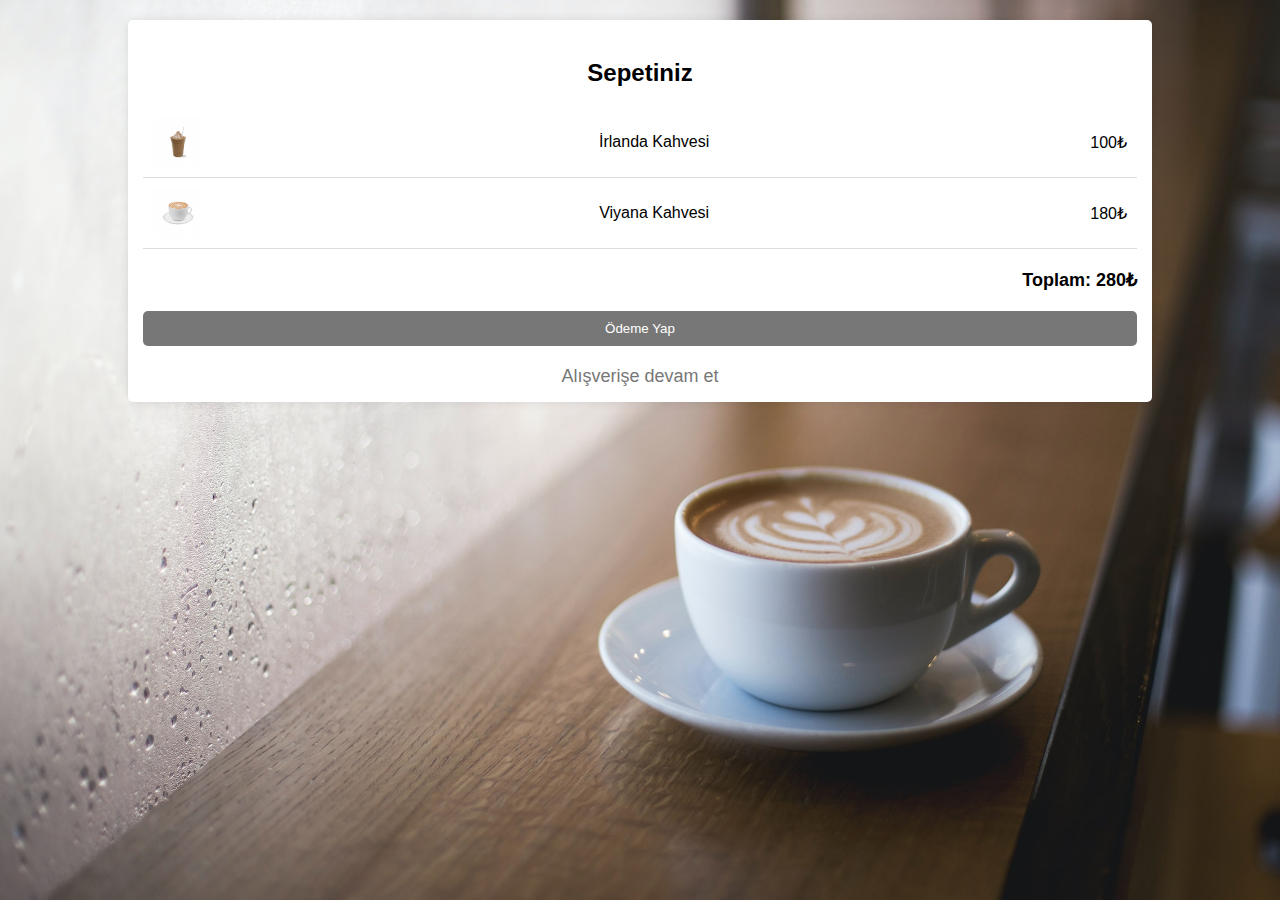
<file: basket.html>
<!DOCTYPE html>
<html lang="tr">

<head>
    <meta charset="UTF-8" />
    <meta name="viewport" content="width=device-width, initial-scale=1.0" />
    <title>Sepet</title>
    <style>
        body {
            font-family: Arial, sans-serif;
            margin: 0;
            padding: 0;
            background-image: url('img/banner.jpg');
            background-size: cover; /* Arka planı ekran boyutuna göre ayarla */
            background-repeat: no-repeat; /* Arka planın tekrar etmesini engelle */
            background-attachment: fixed; /* Arka plan sabit kalsın */
        }

        .container {
            width: 80%;
            margin: 20px auto;
            display: flex;
            justify-content: space-between;
        }

        .cart {
            background-color: white;
            padding: 15px;
            border-radius: 5px;
            box-shadow: 0 0 10px rgba(0, 0, 0, 0.1);
            flex: 1;
        }

        .cart h3 {
            text-align: center;
            font-size: 24px;
            margin-bottom: 20px;
        }

        .cart-item {
            padding: 10px;
            border-bottom: 1px solid #ddd;
            display: flex;
            align-items: center;
            justify-content: space-between;
        }

        .cart-item img {
            width: 50px;
            height: 50px;
            margin-right: 15px;
            object-fit: cover;
        }

        .total {
            font-size: 18px;
            font-weight: bold;
            margin-top: 20px;
            text-align: right;
        }

        .checkout-btn {
            background-color: #777;
            color: white;
            padding: 10px 20px;
            border: none;
            border-radius: 5px;
            cursor: pointer;
            width: 100%;
            margin-top: 20px;
        }

        .checkout-btn:hover {
            background-color: #555;
        }

        .back-button {
            text-decoration: none;
            color: #777;
            font-size: 18px;
            display: block;
            text-align: center;
            margin-top: 20px;
        }

        .back-button:hover {
            text-decoration: underline;
        }
    </style>
</head>

<body>

    <div class="container">
        <div class="cart">
            <h3>Sepetiniz</h3>

            <!-- Ürün 1 -->
            <div class="cart-item">
                <img src="img/cafe-irish.jpg" alt="İrlanda Kahvesi">
                <span>İrlanda Kahvesi</span>
                <span>100₺</span>
            </div>

            <!-- Ürün 2 -->
            <div class="cart-item">
                <img src="img/cafe-viena.jpg" alt="Viyana Kahvesi">
                <span>Viyana Kahvesi</span>
                <span>180₺</span>
            </div>

            <div class="total">
                Toplam: 280₺
            </div>

            <a href="payment.html"><button class="checkout-btn">Ödeme Yap</button></a>
            <a href="index.html" class="back-button">Alışverişe devam et</a>
        </div>
    </div>

</body>

</html>
</file>
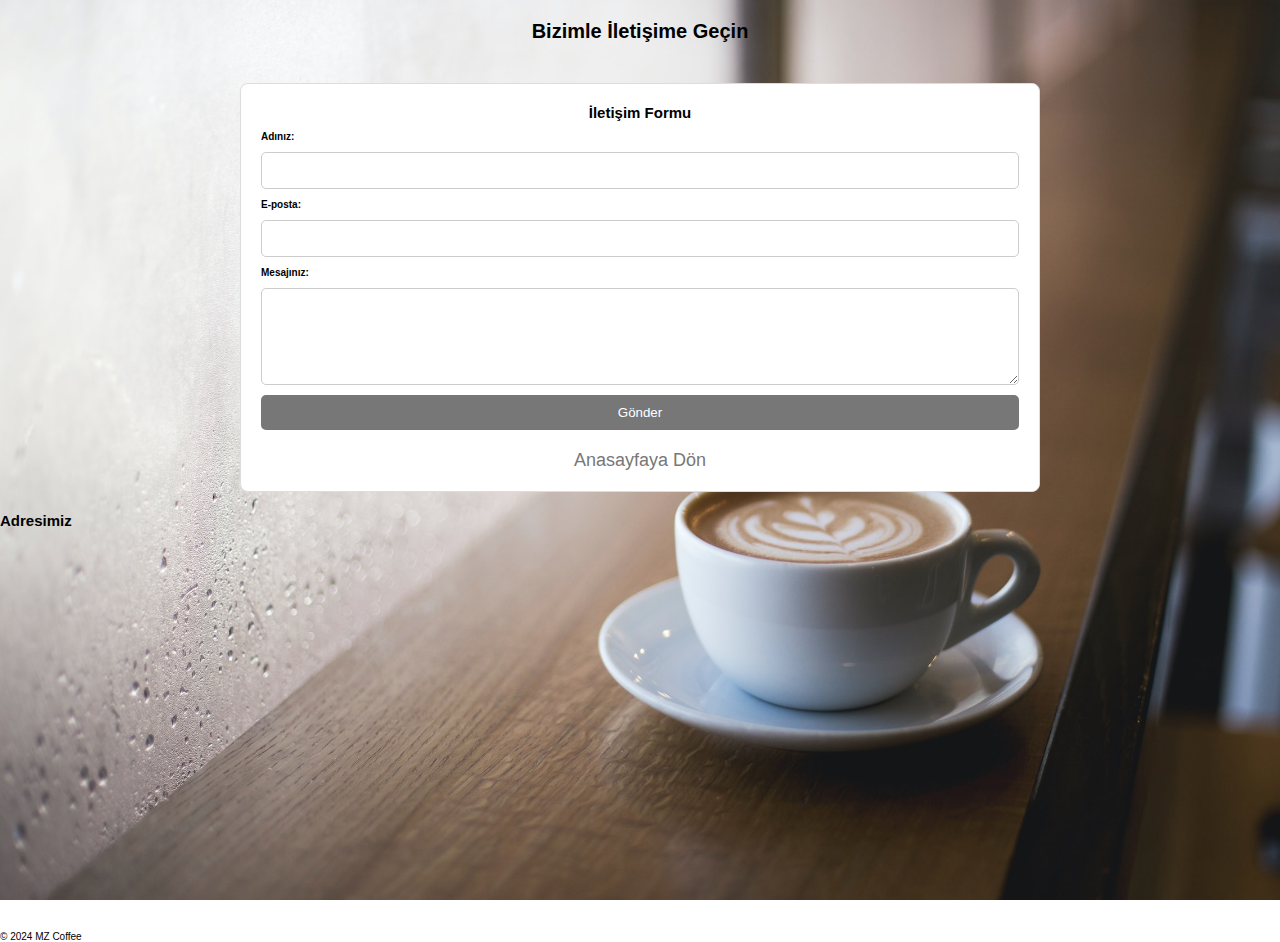
<file: contact.html>
<!DOCTYPE html>
<html lang="en">
<head>
    <meta charset="UTF-8">
    <meta name="viewport" content="width=device-width, initial-scale=1.0">
    <title>İletişim</title>
    <link rel="stylesheet" href="styles.css">
    <style>
        body {
            font-family: Arial, sans-serif;
            margin: 0;
            padding: 0;
            background-image: url('img/banner.jpg');
            background-size: cover;
            background-repeat: no-repeat;
            background-attachment: fixed;
        }

        header {
            text-align: center;
            padding: 20px;
        }

        .contact-section, .contact-info {
            margin: 20px auto;
            padding: 20px;
            background-color: white;
            border-radius: 8px;
            width: 80%;
        }

        .contact-info ul {
            list-style: none;
            padding: 0;
        }

        .contact-info li {
            margin: 10px 0;
        }

        /* Google Maps iframe stilleri */
        #map {
            width: 80%; /* Genişliği %100 yapıyoruz */
            height: 400px; /* Yüksekliği 400px belirliyoruz */
            border: 0;
            border-radius: 8px;
            margin-top: 20px;
            margin-left: auto;
            margin-right: auto;
            
        }

        .back-button {
            display: block;
            text-align: center;
            font-size: 18px;
            color: #777;
            margin-top: 20px;
            text-decoration: none;
        }

        .back-button:hover {
            text-decoration: underline;
        }

        .submit-btn {
            padding: 10px 20px;
            background-color: #4a4545;
            color: white;
            border: none;
            border-radius: 5px;
            cursor: pointer;
            width: 100%;
        }

        .submit-btn:hover {
            background-color: #777;
        }
    </style>
</head>
<body>
    <header>
        <h1>Bizimle İletişime Geçin</h1>
    </header>
    <main>
        <section class="contact-section">
            <h2>İletişim Formu</h2>
            <form action="#" method="post" class="contact-form">
                <label for="name">Adınız:</label>
                <input type="text" id="name" name="name" required>
                
                <label for="email">E-posta:</label>
                <input type="email" id="email" name="email" required>
                
                <label for="message">Mesajınız:</label>
                <textarea id="message" name="message" rows="5" required></textarea>
                
                <button type="submit" class="submit-btn">Gönder</button>
            </form>
            <!-- Anasayfaya Dön yazısı -->
            <a href="index.html" class="back-button">Anasayfaya Dön</a>
        </section>

        <!-- Harita Alanı -->
        <section>
            <h2>Adresimiz</h2>
            <iframe 
                src="https://www.google.com/maps/embed?pb=!1m18!1m12!1m3!1d3143.846742428235!2d28.9150336!3d40.9951853!2m3!1f0!2f0!3f0!3m2!1i1024!2i768!4f13.1!3m3!1m2!1s0x14cab7f7b9620421:0xfe959152b4ae62cf!2s%C4%B0stanbul+Topkap%C4%B1+%C3%9Cniversitesi!5e0!3m2!1str!2str!4v1676570575562!5m2!1str!2str" 
                width="100%" 
                height="400" 
                style="border:0;" 
                allowfullscreen="" 
                loading="lazy">
            </iframe>
        </section>
    </main>
    <footer>
        <p>&copy; 2024 MZ Coffee</p>
    </footer>
</body>
</html>
</file>
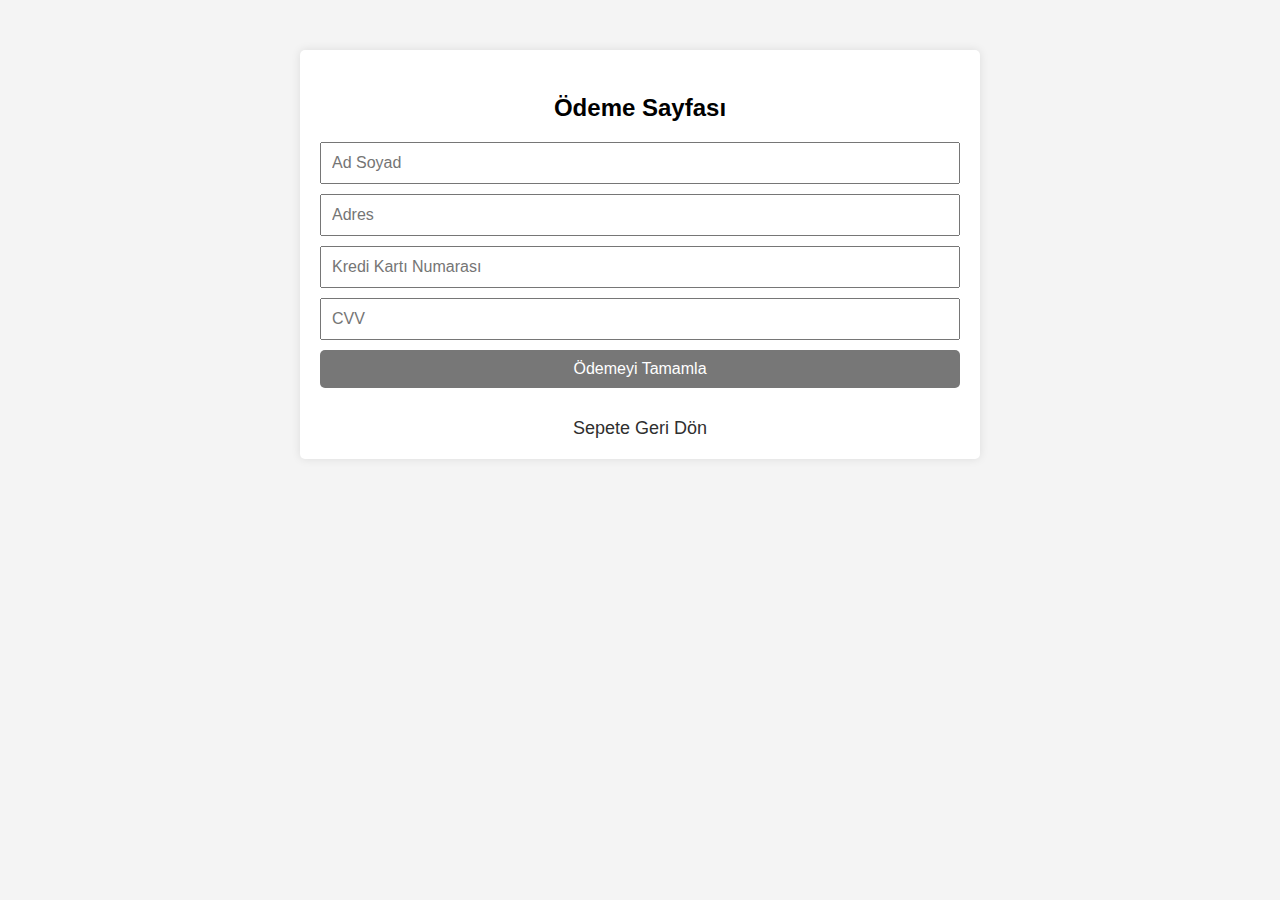
<file: payment.html>
<!DOCTYPE html>
<html lang="tr">

<head>
    <meta charset="UTF-8" />
    <meta name="viewport" content="width=device-width, initial-scale=1.0" />
    <title>Ödeme Sayfası</title>
    <style>
        body {
            font-family: Arial, sans-serif;
            margin: 0;
            padding: 0;
            background-color: #f4f4f4;
        }

        .container {
            width: 50%;
            margin: 50px auto;
            padding: 20px;
            background-color: white;
            border-radius: 5px;
            box-shadow: 0 0 10px rgba(0, 0, 0, 0.1);
        }

        .payment-title {
            font-size: 24px;
            text-align: center;
            margin-bottom: 20px;
        }

        .payment-form {
            display: flex;
            flex-direction: column;
        }

        .payment-form input,
        .payment-form button {
            padding: 10px;
            margin-bottom: 10px;
            font-size: 16px;
        }

        .payment-form button {
            background-color: #777;
            color: white;
            border: none;
            border-radius: 5px;
            cursor: pointer;
        }

        .payment-form button:hover {
            background-color: #555;
        }

        .back-button {
            text-decoration: none;
            color: #2f2f2f;
            font-size: 18px;
            display: block;
            text-align: center;
            margin-top: 20px;
        }

        .back-button:hover {
            text-decoration: underline;
        }
    </style>
</head>

<body>

    <div class="container">
        <h3 class="payment-title">Ödeme Sayfası</h3>
        <form class="payment-form" action="payment_success.html" method="GET">
            <input type="text" placeholder="Ad Soyad" required />
            <input type="text" placeholder="Adres" required />
            <input type="text" placeholder="Kredi Kartı Numarası" required />
            <input type="text" placeholder="CVV" required />
            <button type="submit">Ödemeyi Tamamla</button>
        </form>
        
        <a href="basket.html" class="back-button">Sepete Geri Dön</a>
    </div>

</body>

</html>
</file>
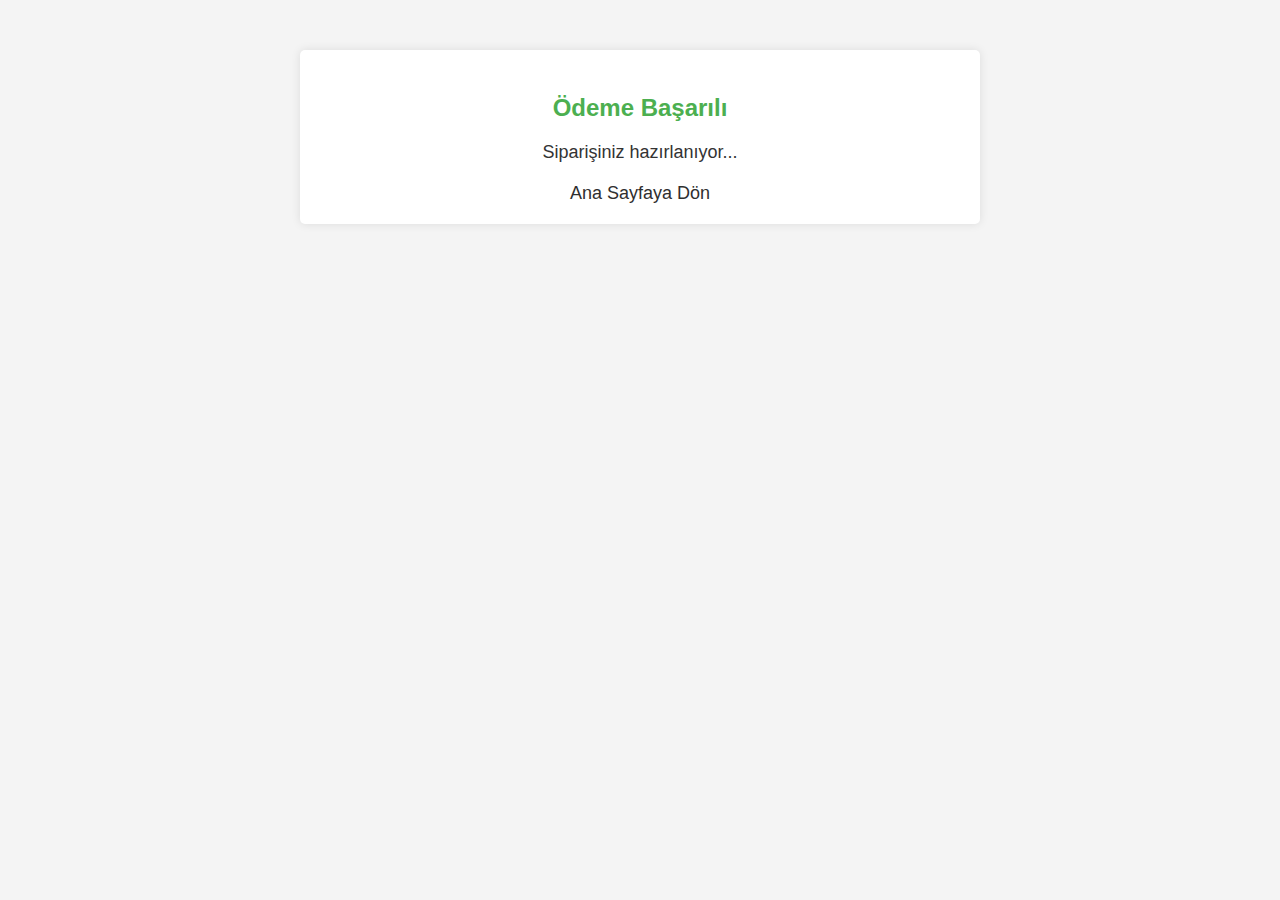
<file: payment_success.html>
<!DOCTYPE html>
<html lang="tr">
<head>
    <meta charset="UTF-8" />
    <meta name="viewport" content="width=device-width, initial-scale=1.0" />
    <title>Ödeme Başarılı</title>
    <style>
        body {
            font-family: Arial, sans-serif;
            margin: 0;
            padding: 0;
            background-color: #f4f4f4;
        }

        .container {
            width: 50%;
            margin: 50px auto;
            padding: 20px;
            background-color: white;
            border-radius: 5px;
            box-shadow: 0 0 10px rgba(0, 0, 0, 0.1);
            text-align: center;
        }

        .success-title {
            font-size: 24px;
            color: #4CAF50;
            margin-bottom: 20px;
        }

        .success-message {
            font-size: 18px;
            margin-bottom: 20px;
            color: #333;
        }

        .home-button {
            text-decoration: none;
            color: #2f2f2f;
            font-size: 18px;
            display: block;
            text-align: center;
            margin-top: 20px;
        }

        .home-button:hover {
            text-decoration: underline;
        }
    </style>
</head>
<body>

    <div class="container">
        <h3 class="success-title">Ödeme Başarılı</h3>
        <p class="success-message">Siparişiniz hazırlanıyor...</p>
        <a href="index.html" class="home-button">Ana Sayfaya Dön</a>
    </div>

</body>
</html>
</file>
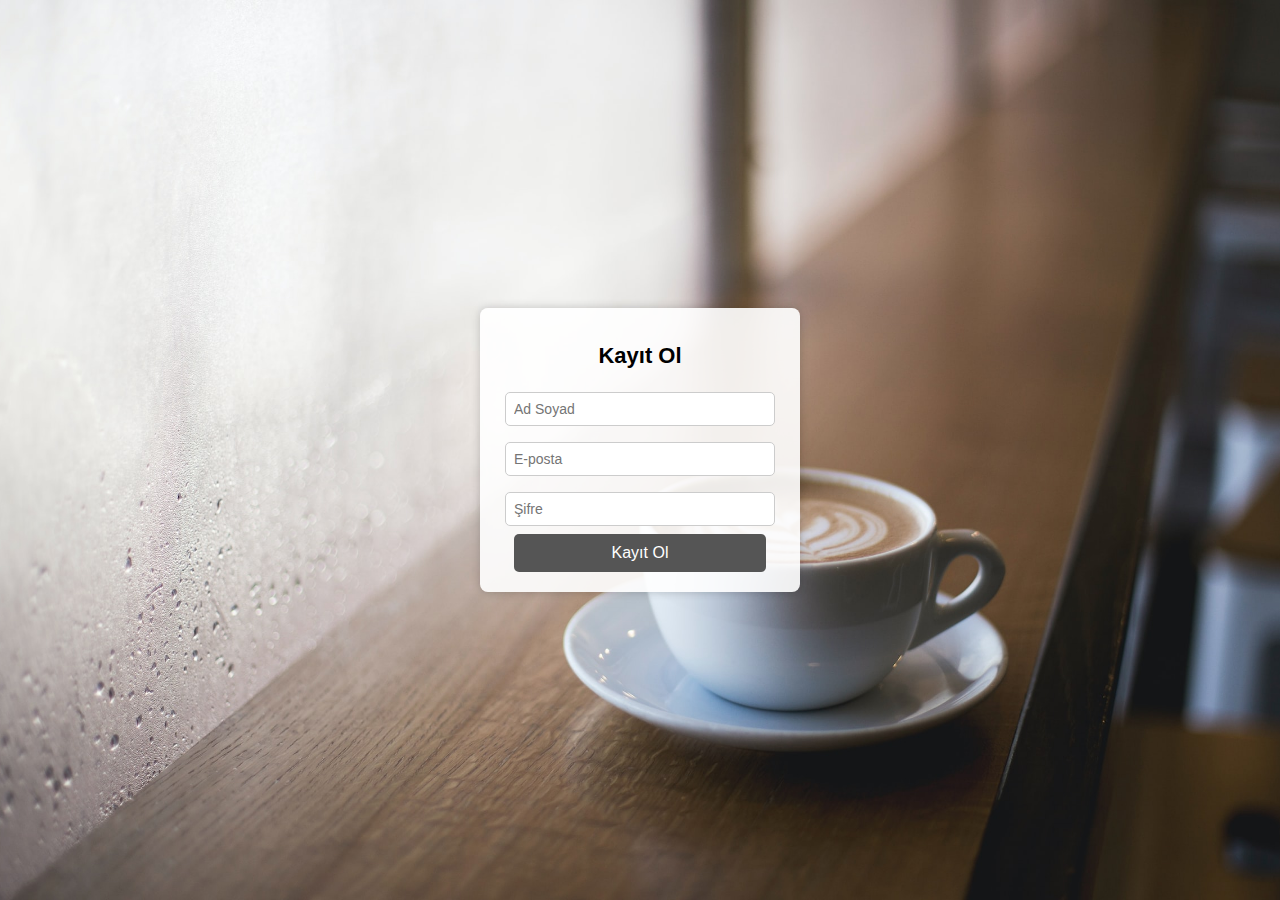
<file: user.html>
<!DOCTYPE html>
<html lang="tr">
<head>
    <meta charset="UTF-8" />
    <meta name="viewport" content="width=device-width, initial-scale=1.0" />
    <title>Kayıt Ol</title>
    <style>
        body {
            font-family: Arial, sans-serif;
            margin: 0;
            padding: 0;
            background-image: url('img/banner.jpg'); /* Arka plan fotoğrafı */
            background-size: cover;
            background-position: center;
            display: flex;
            justify-content: center;
            align-items: center;
            height: 100vh;
        }

        .container {
            background-color: rgba(255, 255, 255, 0.9); /* Yarı saydam beyaz arka plan */
            padding: 20px;
            border-radius: 8px;
            box-shadow: 0 0 10px rgba(0, 0, 0, 0.2);
            width: 280px;
            text-align: center;
            transition: all 0.3s ease-in-out;
        }

        .container h1 {
            font-size: 22px;
            margin-bottom: 15px;
        }

        .container input {
            width: 90%;
            padding: 8px;
            margin: 8px 0;
            border: 1px solid #ccc;
            border-radius: 5px;
            font-size: 14px;
        }

        .container button {
            width: 90%;
            padding: 10px;
            background-color: #555;
            color: white;
            border: none;
            border-radius: 5px;
            font-size: 16px;
            cursor: pointer;
        }

        .container button:hover {
            background-color: #444;
        }
    </style>
</head>
<body>
    <div class="container">
        <h1>Kayıt Ol</h1>
        <form action="user_success.html" method="GET">
            <input type="text" placeholder="Ad Soyad" name="fullname" required />
            <input type="email" placeholder="E-posta" name="email" required />
            <input type="password" placeholder="Şifre" name="password" required />
            <button type="submit">Kayıt Ol</button>
        </form>
    </div>
</body>
</html>
</file>
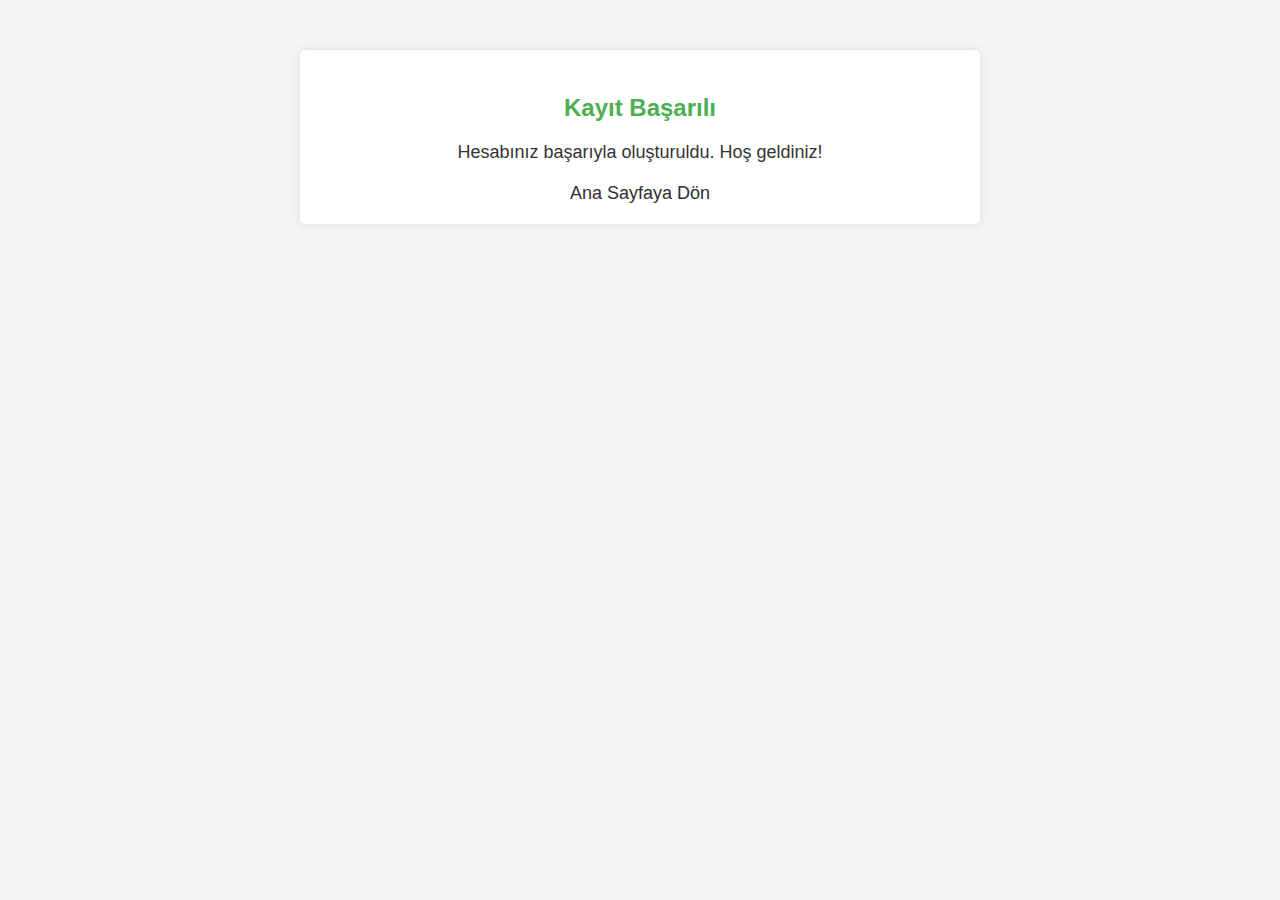
<file: user_success.html>
<!DOCTYPE html>
<html lang="tr">
<head>
    <meta charset="UTF-8" />
    <meta name="viewport" content="width=device-width, initial-scale=1.0" />
    <title>Kayıt Başarılı</title>
    <style>
        body {
            font-family: Arial, sans-serif;
            margin: 0;
            padding: 0;
            background-color: #f4f4f4;
        }

        .container {
            width: 50%;
            margin: 50px auto;
            padding: 20px;
            background-color: white;
            border-radius: 5px;
            box-shadow: 0 0 10px rgba(0, 0, 0, 0.1);
            text-align: center;
        }

        .success-title {
            font-size: 24px;
            color: #4CAF50;
            margin-bottom: 20px;
        }

        .success-message {
            font-size: 18px;
            margin-bottom: 20px;
            color: #333;
        }

        .home-button {
            text-decoration: none;
            color: #2f2f2f;
            font-size: 18px;
            display: block;
            text-align: center;
            margin-top: 20px;
        }

        .home-button:hover {
            text-decoration: underline;
        }
    </style>
</head>
<body>

    <div class="container">
        <h3 class="success-title">Kayıt Başarılı</h3>
        <p class="success-message">Hesabınız başarıyla oluşturuldu. Hoş geldiniz!</p>
        <a href="index.html" class="home-button">Ana Sayfaya Dön</a>
    </div>

</body>
</html>
</file>
<file: styles.css>
@import url('https://fonts.googleapis.com/css2?family=Poppins:wght@300;400;500;600;700&display=swap');

:root {
	--primary-color: #c7a17a;
	--background-color: #f9f5f0;
	--dark-color: #151515;
}

html {
	font-size: 62.5%;
	font-family: 'Poppins', sans-serif;
}

* {
	margin: 0;
	padding: 0;
	box-sizing: border-box;
}

/* ********************************** */
/*             UTILIDADES             */
/* ********************************** */
.container {
	max-width: 120rem;
	margin: 0 auto;
}

.heading-1 {
	text-align: center;
	font-weight: 500;
	font-size: 3rem;
}

/* ********************************** */
/*               HEADER               */
/* ********************************** */
.container-hero {
	background-color: var(--background-color);
}
/* Sepet ikonu ve ürün sayısı */
.basket-link {
    position: relative; /* Ürün sayısını sepete göre konumlandırmak için gerekli */
    text-decoration: none;
}

.basket-link .fa-basket-shopping {
    font-size: 3rem; /* İkon boyutu */
    color: var(--primary-color); /* İkon rengi */
}

.basket-count {
    position: absolute;
    top: -8px; /* Logonun üst kısmına taşıma */
    right: -8px; /* Logonun sağ üst köşesine taşıma */
    background-color: red; /* Bildirim rengi */
    color: white;
    font-size: 1.2rem; /* Sayı boyutu */
    font-weight: bold;
    padding: 2px 6px; /* Balon büyüklüğü */
    border-radius: 50%; /* Daire formu */
    display: flex;
    align-items: center;
    justify-content: center;
    min-width: 20px; /* Küçük sayıların görünürlüğü için genişlik */
    height: 20px; /* Sabit yükseklik */
    box-shadow: 0 0 5px rgba(0, 0, 0, 0.2); /* Hafif bir gölge */
}

.hero {
	display: flex;
	justify-content: space-between;
	align-items: center;
	padding: 2rem 0;
}

.customer-support {
	display: flex;
	align-items: center;
	gap: 2rem;
}

.customer-support i {
	font-size: 3.3rem;
}

.content-customer-support {
	display: flex;
	flex-direction: column;
}

.container-logo {
	display: flex;
	align-items: center;
	gap: 0.5rem;
}

.container-logo i {
	font-size: 3rem;
}

.container-logo h1 a {
	text-decoration: none;
	color: #000;
	font-size: 3rem;
	text-transform: uppercase;
	letter-spacing: -1px;
}

.container-user {
	display: flex;
	gap: 1rem;
	cursor: pointer;
}

.container-user .fa-user {
	font-size: 3rem;
	color: var(--primary-color);
	padding-right: 2.5rem;
	border-right: 1px solid #e2e2e2;
}

.container-user .fa-basket-shopping {
	font-size: 3rem;
	color: var(--primary-color);
	padding-left: 1rem;
}

.content-shopping-cart {
	display: flex;
	flex-direction: column;
}

/* ************* NAVBAR ************* */
.container-navbar {
	background-color: var(--primary-color);
}

.navbar {
	display: flex;
	justify-content: space-between;
	align-items: center;
	padding: 1rem 0;
}

.navbar .fa-bars {
	display: none;
}

.menu {
	display: flex;
	gap: 2rem;
}

.menu li {
	list-style: none;
}

.menu a {
	text-decoration: none;
	font-size: 1.3rem;
	color: var(--dark-color);
	font-weight: 600;
	text-transform: uppercase;
	position: relative;
}

.menu a::after {
	content: '';
	width: 1.5rem;
	height: 1px;
	background-color: #fff;
	position: absolute;
	bottom: -3px;
	left: 50%;
	transform: translate(-50%, 50%);
	opacity: 0;
	transition: all 0.3s ease;
}

.menu a:hover::after {
	opacity: 1;
}

.menu a:hover {
	color: #fff;
}

.search-form {
	position: relative;
	display: flex;
	align-items: center;
	border: 2px solid #fff;
	border-radius: 2rem;
	background-color: #fff;
	height: 4.4rem;
	overflow: hidden;
}

.search-form input {
	outline: none;
	font-family: inherit;
	border: none;
	width: 25rem;
	font-size: 1.4rem;
	padding: 0 2rem;
	color: #777;
	cursor: pointer;
}

.search-form input::-webkit-search-cancel-button {
	appearance: none;
}

.search-form .btn-search {
	border: none;
	background-color: var(--primary-color);
	display: flex;
	align-items: center;
	justify-content: center;
	height: 100%;
	padding: 1rem;
}

.btn-search i {
	font-size: 2rem;
	color: #fff;
}

/* ********************************** */
/*               BANNER               */
/* ********************************** */
.banner {
	background-image: linear-gradient(100deg, #000000, #00000020),
		url('img/banner.jpg');
	height: 60rem;
	background-size: cover;
	background-position: center;
}

.content-banner {
	max-width: 90rem;
	margin: 0 auto;
	padding: 25rem 0;
}

.content-banner p {
	color: var(--primary-color);
	font-size: 1.2rem;
	margin-bottom: 1rem;
	font-weight: 500;
}

.content-banner h2 {
	color: #fff;
	font-size: 3.5rem;
	font-weight: 500;
	line-height: 1.2;
}

.content-banner a {
	margin-top: 2rem;
	text-decoration: none;
	color: #fff;
	background-color: var(--primary-color);
	display: inline-block;
	padding: 1rem 3rem;
	text-transform: uppercase;
	border-radius: 3rem;
}

/* ********************************** */
/*            MAIN CONTENT            */
/* ********************************** */
.main-content {
	background-color: var(--background-color);
}

/* ********************************** */
/*              FEATURES              */
/* ********************************** */
.container-features {
	display: grid;
	grid-template-columns: repeat(4, 1fr);
	gap: 3rem;
	padding: 3rem 0;
}

.card-feature {
	display: flex;
	align-items: center;
	justify-content: center;
	gap: 1.5rem;

	background-color: #fff;
	border-radius: 1rem;
	padding: 1.5rem 0;
}

.card-feature i {
	font-size: 2.7rem;
	color: var(--primary-color);
}

.feature-content {
	display: flex;
	flex-direction: column;
	gap: 0.5rem;
}

.feature-content span {
	font-weight: 700;
	font-size: 1.2rem;
	color: var(--dark-color);
}

.feature-content p {
	color: #777;
	font-weight: 500;
}

/* ********************************** */
/*             CATEGORIES             */
/* ********************************** */

.top-categories {
	display: flex;
	flex-direction: column;
	gap: 2rem;
	margin-bottom: 3rem;
}

.container-categories {
	display: grid;
	grid-template-columns: repeat(3, 1fr);
	gap: 3rem;
}

.card-category {
	height: 20rem;
	display: flex;
	flex-direction: column;
	align-items: center;
	justify-content: center;
	border-radius: 2rem;
	gap: 2rem;
}

.category-moca {
	background-image: linear-gradient(#00000080, #00000080),
		url('img/moca-category.jpg');
	background-size: cover;
	background-position: bottom;
	background-repeat: no-repeat;
}

.category-capuchino {
	background-image: linear-gradient(#00000080, #00000080),
		url('img/capuchino-category.jpg');
	background-size: cover;
	background-position: center;
	background-repeat: no-repeat;
}

.category-expreso {
	background-image: linear-gradient(#00000080, #00000080),
		url('img/expreso-category.jpg');
	background-size: cover;
	background-position: center;
	background-repeat: no-repeat;
}

.card-category p {
	font-size: 2.5rem;
	color: #fff;
	text-transform: capitalize;
	position: relative;
}

.card-category p::after {
	content: '';
	width: 2.5rem;
	height: 2px;
	background-color: #fff;
	position: absolute;
	bottom: -1rem;
	left: 50%;
	transform: translate(-50%, 50%);
}

.card-category span {
	font-size: 1.6rem;
	color: #fff;
	cursor: pointer;
}

.card-category span:hover {
	color: var(--primary-color);
}

/* ********************************** */
/*            TOP PRODUCTS            */
/* ********************************** */
.top-products {
	display: flex;
	flex-direction: column;
	gap: 2rem;
	margin-bottom: 3rem;
}

.container-options {
	display: flex;
	justify-content: center;
	gap: 2rem;
	margin-bottom: 1rem;
}

.container-options span {
	color: #777;
	background-color: #fff;
	padding: 0.7rem 3rem;
	font-size: 1.4rem;
	text-transform: capitalize;
	border-radius: 2rem;
	cursor: pointer;
}

.container-options span:hover {
	background-color: var(--primary-color);
	color: #fff;
}

.container-options span.active {
	background-color: var(--primary-color);
	color: #fff;
}

/* Products */
.container-products {
	display: grid;
	grid-template-columns: repeat(auto-fit, minmax(20rem, 1fr));
	gap: 3rem;
}

.card-product {
	background-color: #fff;
	padding: 2rem 3rem;
	border-radius: 0.5rem;
	cursor: pointer;
	box-shadow: 0 0 2px rgba(0, 0, 0, 0.1);
}

.container-img {
	position: relative;
}

.container-img img {
	width: 100%;
}

.container-img .discount {
	position: absolute;
	left: 0;
	background-color: var(--primary-color);
	color: #fff;
	padding: 2px 1.2rem;
	border-radius: 1rem;
	font-size: 1.2rem;
}

.card-product:hover .discount {
	background-color: #000;
}

.button-group {
	display: flex;
	flex-direction: column;
	gap: 1rem;

	position: absolute;
	top: 0;
	right: -3rem;
	z-index: -1;
	transition: all 0.4s ease;
}

.button-group span {
	border: 1px solid var(--primary-color);
	padding: 0.8rem;

	display: flex;
	align-items: center;
	justify-content: center;
	border-radius: 50%;
	cursor: pointer;
	transition: all 0.4s ease;
}

.button-group span:hover {
	background-color: var(--primary-color);
}

.button-group span i {
	font-size: 1.5rem;
	color: var(--primary-color);
}

.button-group span:hover i {
	color: #fff;
}

.card-product:hover .button-group {
	z-index: 0;
	right: -1rem;
}

.content-card-product {
	display: grid;
	justify-items: center;
	grid-template-columns: 1fr 1fr;
	grid-template-rows: repeat(4, min-content);
	row-gap: 1rem;
}

.stars {
	grid-row: 1/2;
	grid-column: 1/-1;
}

.stars i {
	font-size: 1.3rem;
	color: var(--primary-color);
}

.content-card-product h3 {
	grid-row: 2/3;
	grid-column: 1/-1;

	font-weight: 400;
	font-size: 1.6rem;
	margin-bottom: 1rem;
	cursor: pointer;
}

.content-card-product h3:hover {
	color: var(--primary-color);
}

.add-cart {
	justify-self: start;
	border: 2px solid var(--primary-color);
	padding: 1rem;
	border-radius: 50%;
	cursor: pointer;
	transition: all 0.4s ease;

	display: flex;
	align-items: center;
	justify-content: center;
}

.add-cart:hover {
	background-color: var(--primary-color);
}

.add-cart i {
	font-size: 1.5rem;
	color: var(--primary-color);
}

.add-cart:hover i {
	color: #fff;
}

.content-card-product .price {
	justify-self: end;
	align-self: center;

	font-size: 1.7rem;
	font-weight: 600;
}

.content-card-product .price span {
	font-size: 1.5rem;
	font-weight: 400;
	text-decoration: line-through;
	color: #777;
	margin-left: 0.5rem;
}

/* ********************************** */
/*               GALLERY              */
/* ********************************** */
.gallery {
	display: grid;
	grid-template-columns: repeat(4, 1fr);
	grid-template-rows: repeat(2, 30rem);
	gap: 1.5rem;
	margin-bottom: 3rem;
}

.gallery img {
	width: 100%;
	height: 100%;
	object-fit: cover;
}

.gallery-img-3 {
	grid-column: 2/4;
	grid-row: 1/3;
}

/* ********************************** */
/*              SPECIALS              */
/* ********************************** */
.specials {
	display: flex;
	flex-direction: column;
	gap: 2rem;
	margin-bottom: 3rem;
}

/* ********************************** */
/*                BLOGS               */
/* ********************************** */
.blogs {
	display: flex;
	flex-direction: column;
	gap: 2rem;
}

.container-blogs {
	display: grid;
	grid-template-columns: repeat(3, 1fr);
	gap: 3rem;
}

.card-blog {
	display: flex;
	flex-direction: column;
	gap: 2rem;
}

.card-blog .container-img {
	border-radius: 2rem;
	cursor: pointer;
	position: relative;
	overflow: hidden;
}

.button-group-blog {
	position: absolute;
	bottom: 1.5rem;
	right: -2.5rem;

	display: flex;
	gap: 0.7rem;
	z-index: -1;
	transition: all 0.3s ease;
}

.card-blog:hover .button-group-blog {
	z-index: 0;
	right: 1.5rem;
}

.button-group-blog span {
	background-color: #fff;
	padding: 1rem;
	border-radius: 50%;
	transition: all 0.4s ease;

	display: flex;
	align-items: center;
	justify-content: center;
}

.button-group-blog span i {
	font-size: 1.3rem;
}

.button-group-blog span:hover {
	background-color: var(--primary-color);
}

.button-group-blog span:hover i {
	color: #fff;
}

.content-blog h3 {
	font-size: 1.8rem;
	margin-bottom: 1.7rem;
	color: var(--dark-color);
	font-weight: 500;
}

.content-blog h3:hover {
	color: var(--primary-color);
	cursor: pointer;
}

.content-blog p {
	margin-top: 1rem;
	font-size: 1.4rem;
	color: #777;
}

.content-blog span {
	color: var(--primary-color);
	font-size: 1.3rem;
}

.btn-read-more {
	padding: 1rem 3rem;
	background-color: var(--primary-color);
	color: #fff;
	text-transform: uppercase;
	font-size: 1.4rem;
	border-radius: 2rem;
	margin: 3rem 0 5rem;
	display: inline-block;
	cursor: pointer;
}

.btn-read-more:hover {
	background-color: var(--dark-color);
}


/* CONTACT SECTION */
.contact-section {
    margin: 20px auto;
    padding: 20px;
    background-color: #f9f9f9;
    border: 1px solid #ddd;
    border-radius: 8px;
    max-width: 800px;
}

.contact-section h2 {
    font-size: 1.5em;
    margin-bottom: 10px;
    text-align: center;
}

.contact-section form {
    display: flex;
    flex-direction: column;
    gap: 10px;
    margin-bottom: 20px;
}

.contact-section label {
    font-weight: bold;
}

.contact-section input, 
.contact-section textarea {
    padding: 10px;
    border: 1px solid #ccc;
    border-radius: 5px;
    width: 100%;
}

.contact-section button {
    padding: 10px 20px;
    background-color: #777;
    color: white;
    border: none;
    border-radius: 5px;
    cursor: pointer;
}

.contact-section ul {
    list-style-type: none;
    padding: 0;
}

.contact-section li {
    margin-bottom: 10px;
}

/* Bildirim (Notification) */
.notification {
    display: none;
    margin-top: 20px;
    padding: 15px;
    background-color: #dff0d8;
    color: #3c763d;
    border: 1px solid #d6e9c6;
    border-radius: 5px;
    text-align: center;
}


/* ********************************** */
/*               FOOTER               */
/* ********************************** */

.footer {
	background-color: var(--primary-color);
}

.container-footer {
	display: flex;
	flex-direction: column;
	gap: 4rem;
	padding: 3rem;
}

.menu-footer {
	display: grid;
	grid-template-columns: repeat(3, 1fr) 30rem;
	gap: 3rem;
	justify-items: center;
}

.title-footer {
	font-weight: 600;
	font-size: 1.6rem;
	text-transform: uppercase;
}

.contact-info,
.information,
.my-account,
.newsletter {
	display: flex;
	flex-direction: column;
	gap: 2rem;
}

.contact-info ul,
.information ul,
.my-account ul {
	display: flex;
	flex-direction: column;
	gap: 1rem;
}

.contact-info ul li,
.information ul li,
.my-account ul li {
	list-style: none;
	color: #fff;
	font-size: 1.4rem;
	font-weight: 300;
}

.information ul li a,
.my-account ul li a {
	text-decoration: none;
	color: #fff;
	font-weight: 300;
}

.information ul li a:hover,
.my-account ul li a:hover {
	color: var(--dark-color);
}

.social-icons {
	display: flex;
	gap: 1.5rem;
}

.social-icons span {
	border-radius: 50%;
	width: 3rem;
	height: 3rem;

	display: flex;
	align-items: center;
	justify-content: center;
}

.social-icons span i {
	color: #fff;
	font-size: 1.2rem;
}

.facebook {
	background-color: #3b5998;
}

.twitter {
	background-color: #00acee;
}

.youtube {
	background-color: #c4302b;
}

.pinterest {
	background-color: #c8232c;
}

.instagram {
	background: linear-gradient(
		#405de6,
		#833ab4,
		#c13584,
		#e1306c,
		#fd1d1d,
		#f56040,
		#fcaf45
	);
}

.content p {
	font-size: 1.4rem;
	color: #fff;
	font-weight: 300;
}

.content input {
	outline: none;
	background: none;
	border: none;
	border-bottom: 2px solid #d2b495;
	cursor: pointer;
	padding: 0.5rem 0 1.2rem;
	color: var(--dark-color);
	display: block;
	margin-bottom: 3rem;
	margin-top: 2rem;
	width: 100%;
	font-family: inherit;
}

.content input::-webkit-input-placeholder {
	color: #eee;
}

.content button {
	border: none;
	background-color: #000;
	color: #fff;
	text-transform: uppercase;
	padding: 1rem 3rem;
	border-radius: 2rem;
	font-size: 1.4rem;
	font-family: inherit;
	cursor: pointer;
	font-weight: 600;
}

.content button:hover {
	background-color: var(--background-color);
	color: var(--primary-color);
}

.copyright {
	display: flex;
	justify-content: space-between;
	padding-top: 2rem;

	border-top: 1px solid #d2b495;
}

.copyright p {
	font-weight: 400;
	font-size: 1.6rem;
}

/* ********************************** */
/*       MEDIA QUERIES -- 768px       */
/* ********************************** */
@media (max-width: 768px) {
	html {
		font-size: 55%;
	}

	.hero {
		padding: 2rem;
	}

	.customer-support {
		display: none;
	}

	.content-shopping-cart {
		display: none;
	}

	.navbar {
		padding: 1rem 2rem;
	}

	.navbar .fa-bars {
		display: block;
		color: #fff;
		font-size: 3rem;
	}

	.menu {
		display: none;
	}

	.content-banner {
		max-width: 50rem;
		margin: 0 auto;
		padding: 25rem 0;
	}

	.container-features {
		grid-template-columns: repeat(2, 1fr);
		padding: 3rem 2rem;
	}

	.card-feature {
		padding: 2rem;
	}

	.heading-1 {
		font-size: 2.4rem;
	}

	.card-category {
		height: 12rem;
	}

	.card-category p {
		font-size: 2rem;
		text-align: center;
		line-height: 1;
	}

	.card-category span {
		font-size: 1.4rem;
	}

	.container-options {
		align-items: center;
	}

	.container-options span {
		text-align: center;
		padding: 1rem 2rem;
	}

	.container-products {
		grid-template-columns: repeat(auto-fit, minmax(28rem, 1fr));
	}

	.gallery {
		grid-template-rows: repeat(2, 15rem);
	}

	.container-blogs {
		overflow: hidden;
		grid-template-columns: 1fr 1fr;

		height: 52rem;
	}

	.menu-footer {
		grid-template-columns: repeat(2, 1fr);
	}

	.copyright {
		flex-direction: column;
		justify-content: center;
		align-items: center;
		gap: 1.5rem;
	}
}

/* ********************************** */
/*       MEDIA QUERIES -- 468px       */
/* ********************************** */
@media (max-width: 468px) {
	html {
		font-size: 42.5%;
	}

	.content-banner {
		max-width: 50rem;
		padding: 22rem 0;
	}

	.heading-1 {
		font-size: 2.8rem;
	}

	.card-feature {
		flex-direction: column;
		border-radius: 2rem;
	}

	.feature-content {
		align-items: center;
	}

	.feature-content p {
		font-size: 1.4rem;
		text-align: center;
	}

	.feature-content span {
		font-size: 1.6rem;
		text-align: center;
	}

	.container-options span {
		font-size: 1.8rem;
		padding: 1rem 1.5rem;
		font-weight: 500;
	}

	.container-products {
		grid-template-columns: repeat(auto-fit, minmax(25rem, 1fr));
		gap: 1rem;
	}

	.container-img .discount {
		font-size: 2rem;
	}

	.content-card-product h3 {
		font-size: 2.2rem;
	}

	.gallery {
		grid-template-rows: repeat(2, 20rem);
	}

	.blogs {
		padding: 2rem;
	}

	.container-blogs {
		grid-template-columns: 1fr;
		height: 75rem;
	}

	.content-blog h3 {
		font-size: 2.4rem;
	}

	.content-blog span {
		font-size: 1.8rem;
	}

	.content-blog p {
		font-size: 2.2rem;
	}

	.btn-read-more{
		font-size: 1.8rem;
	}

	.contact-info ul,
	.information ul,
	.my-account ul{
		display: none;
	}

	.contact-info {
		align-items: center;
	}

	.menu-footer{
		grid-template-columns: 1fr;
	}

	.content p{
		font-size: 1.6rem;
	}
}
</file>
